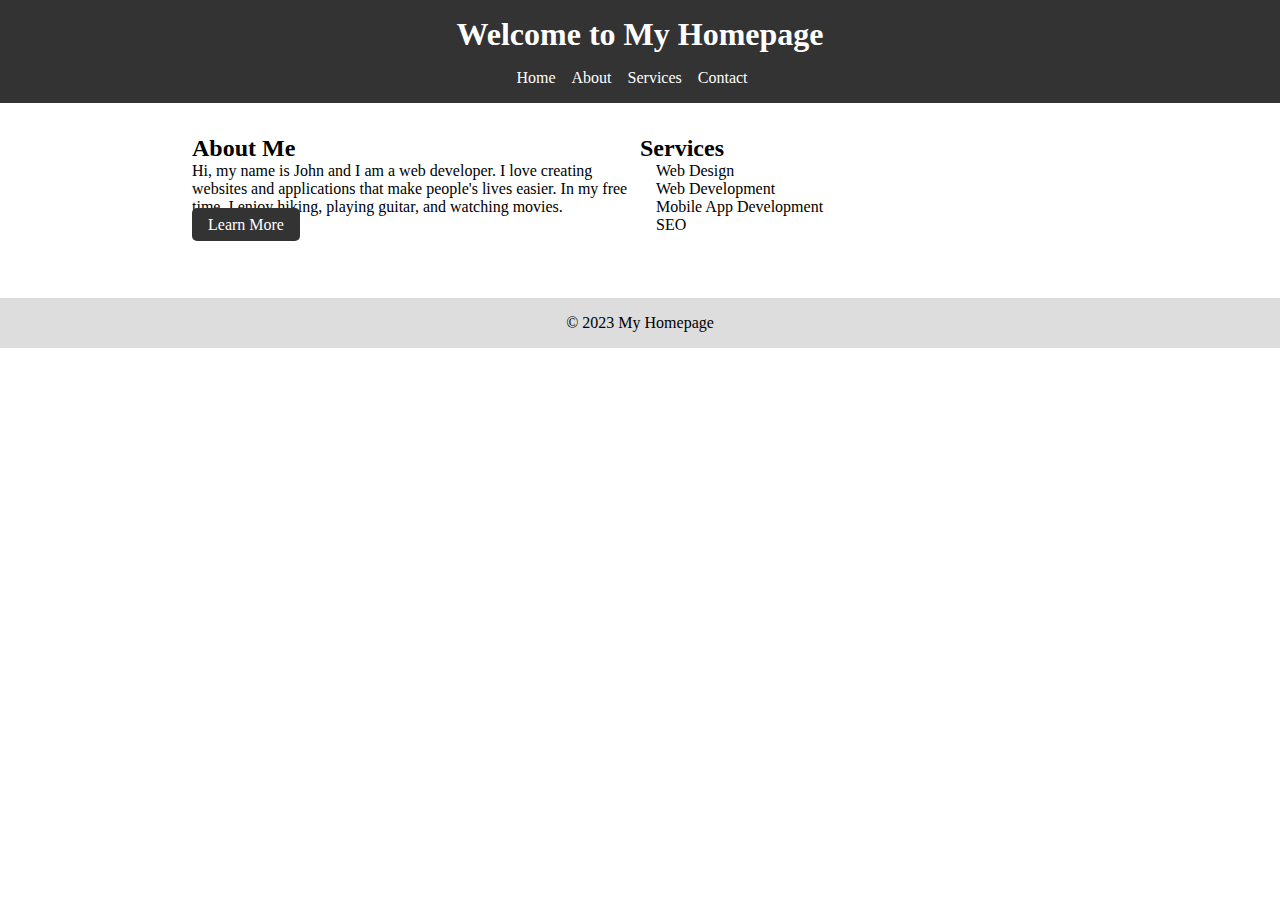
<file: index.html>
<!DOCTYPE html>
<html>
<head>
	<title>My Homepage</title>
	<link rel="stylesheet" type="text/css" href="style.css">
</head>
<body>
	<header>
		<h1>Welcome to My Homepage</h1>
		<nav>
			<ul>
				<li><a href="#">Home</a></li>
				<li><a href="#">About</a></li>
				<li><a href="#">Services</a></li>
				<li><a href="#">Contact</a></li>
			</ul>
		</nav>
	</header>
	<main>
		<section>
			<h2>About Me</h2>
			<p>Hi, my name is John and I am a web developer. I love creating websites and applications that make people's lives easier. In my free time, I enjoy hiking, playing guitar, and watching movies.</p>
			<a href="#" class="btn">Learn More</a>
		</section>
		<section>
			<h2>Services</h2>
			<ul>
				<li>Web Design</li>
				<li>Web Development</li>
				<li>Mobile App Development</li>
				<li>SEO</li>
			</ul>
		</section>
	</main>
	<footer>
		<p>&copy; 2023 My Homepage</p>
	</footer>
</body>
</html>
</file>
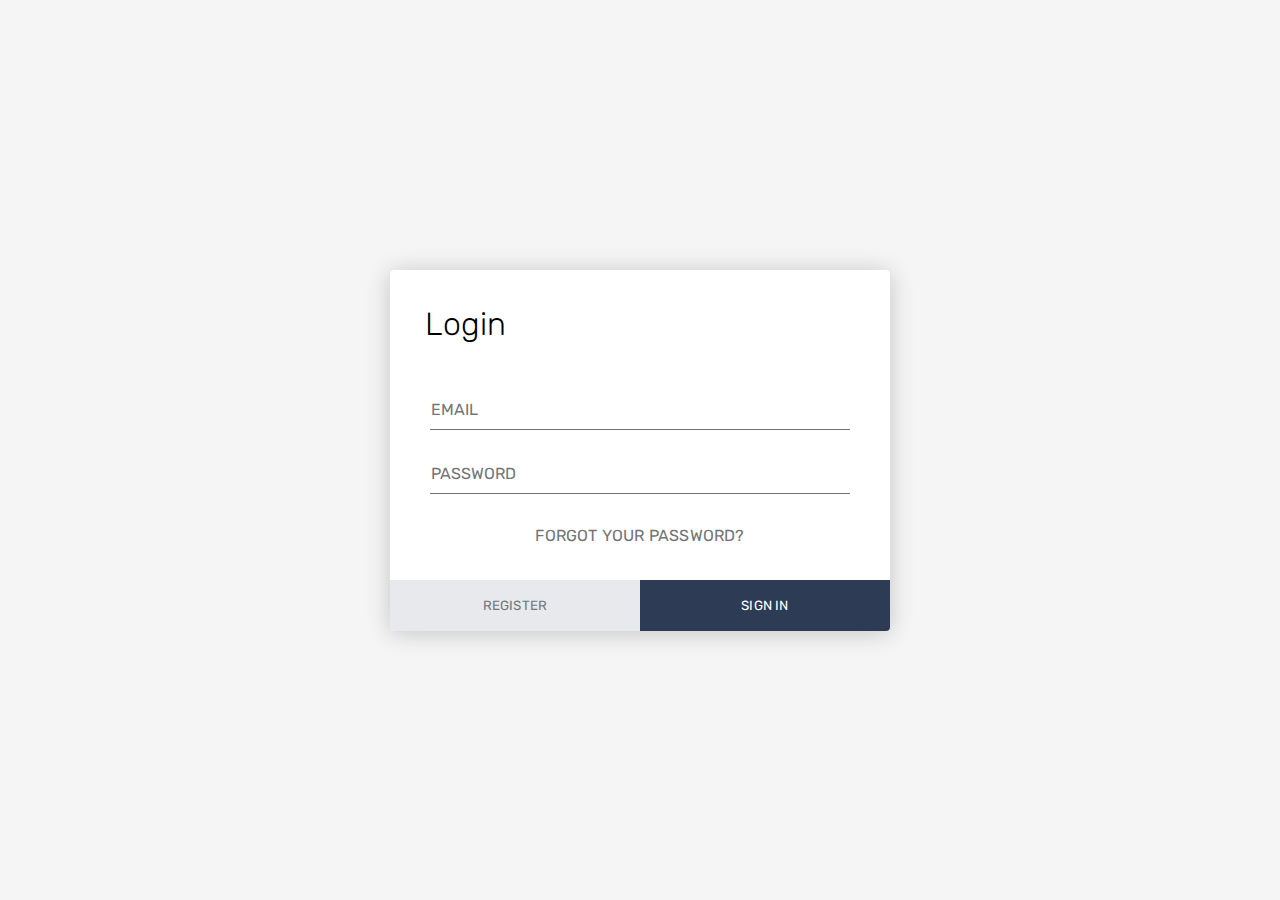
<file: index2.html>
<!DOCTYPE html>
<html lang="en" >
<head>
  <meta charset="UTF-8">
  <title>Simple Login Form Example</title>
  <link rel='stylesheet' href='https://fonts.googleapis.com/css?family=Rubik:400,700'><link rel="stylesheet" href="./style2.css">

</head>
<body>
<!-- partial:index.partial.html -->
<div class="mm">
<div class="login-form">
  <form>
    <h1>Login</h1>
    <div class="content">
      <div class="input-field">
        <input type="email" placeholder="Email" autocomplete="nope">
      </div>
      <div class="input-field">
        <input type="password" placeholder="Password" autocomplete="new-password">
      </div>
      <a href="#" class="link">Forgot Your Password?</a>
    </div>
    <div class="action">
      <button>Register</button>
      <button>Sign in</button>
    </div>
  </form>
</div>
</div>
<!-- partial -->
  <script  src="./script.js"></script>

</body>
</html>
</file>
<file: style2.css>
* {
  margin: 0;
  padding: 0;
  box-sizing: border-box;
  -webkit-font-smoothing: antialiased;
}

body {
  background: whitesmoke;
  font-family: 'Rubik', sans-serif;
}

.mm{
  display: flex;
  height: 100vh;
  align-items: center;
  justify-content: center;
}

.login-form {
  background: #fff;
  width: 500px;
  margin: 65px auto;
  display: -webkit-box;
  display: flex;
  -webkit-box-orient: vertical;
  -webkit-box-direction: normal;
          flex-direction: column;
  border-radius: 4px;
  box-shadow: 0 2px 25px rgba(0, 0, 0, 0.2);
}
.login-form h1 {
  padding: 35px 35px 0 35px;
  font-weight: 300;
}
.login-form .content {
  padding: 35px;
  text-align: center;
}
.login-form .input-field {
  padding: 12px 5px;
}
.login-form .input-field input {
  font-size: 16px;
  display: block;
  font-family: 'Rubik', sans-serif;
  width: 100%;
  padding: 10px 1px;
  border: 0;
  border-bottom: 1px solid #747474;
  outline: none;
  -webkit-transition: all .2s;
  transition: all .2s;
}
.login-form .input-field input::-webkit-input-placeholder {
  text-transform: uppercase;
}
.login-form .input-field input::-moz-placeholder {
  text-transform: uppercase;
}
.login-form .input-field input:-ms-input-placeholder {
  text-transform: uppercase;
}
.login-form .input-field input::-ms-input-placeholder {
  text-transform: uppercase;
}
.login-form .input-field input::placeholder {
  text-transform: uppercase;
}
.login-form .input-field input:focus {
  border-color: #222;
}
.login-form a.link {
  text-decoration: none;
  color: #747474;
  letter-spacing: 0.2px;
  text-transform: uppercase;
  display: inline-block;
  margin-top: 20px;
}
.login-form .action {
  display: -webkit-box;
  display: flex;
  -webkit-box-orient: horizontal;
  -webkit-box-direction: normal;
          flex-direction: row;
}
.login-form .action button {
  width: 100%;
  border: none;
  padding: 18px;
  font-family: 'Rubik', sans-serif;
  cursor: pointer;
  text-transform: uppercase;
  background: #e8e9ec;
  color: #777;
  border-bottom-left-radius: 4px;
  border-bottom-right-radius: 0;
  letter-spacing: 0.2px;
  outline: 0;
  -webkit-transition: all .3s;
  transition: all .3s;
}
.login-form .action button:hover {
  background: #d8d8d8;
}
.login-form .action button:nth-child(2) {
  background: #2d3b55;
  color: #fff;
  border-bottom-left-radius: 0;
  border-bottom-right-radius: 4px;
}
.login-form .action button:nth-child(2):hover {
  background: #3c4d6d;
}
</file>
<file: style.css>
/* Reset default browser styles */
* {
	box-sizing: border-box;
	margin: 0;
	padding: 0;
}

/* Style header */
header {
	background-color: #333;
	color: #fff;
	padding: 1rem;
	display: flex;
	flex-direction: column;
	align-items: center;
}

nav ul {
	display: flex;
	list-style: none;
	margin-top: 1rem;
}

nav ul li {
	margin-right: 1rem;
}

nav ul li a {
	color: #fff;
	text-decoration: none;
}

nav ul li a:hover {
	text-decoration: underline;
}

/* Style main content */
main {
	max-width: 960px;
	margin: 0 auto;
	padding: 2rem;
	display: flex;
	flex-wrap: wrap;
	justify-content: space-between;
}

section {
	flex: 1 1 30%;
	margin-bottom: 2rem;
}

section ul {
	list-style: none;
	margin-left: 1rem;
}

.btn {
	background-color: #333;
	color: #fff;
	padding: 0.5rem 1rem;
	text-decoration: none;
	border-radius: 5px;
}

.btn:hover {
	background-color: #555;
}

/* Style footer */
footer {
	background-color: #ddd;
	padding: 1rem;
	text-align: center;
}
</file>
